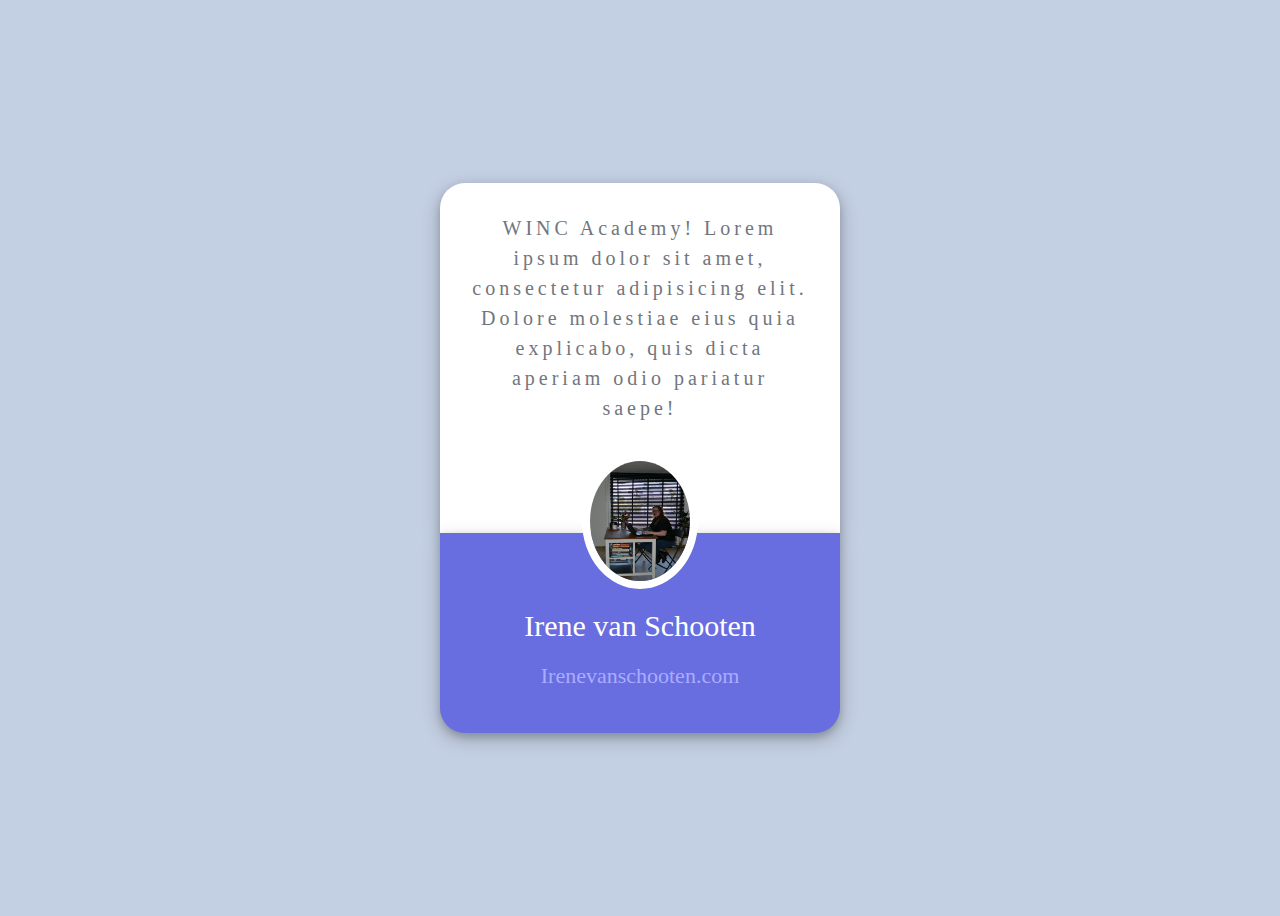
<file: CSS-advanced-eind/deel1/index.html>
<!DOCTYPE html>
<html>

<head>
    <!-- hier zet je de code in de head tags -->
    <title> Ik wil leren programmeren </title>
</head>

<body>

    <div class="container">
        <div class="container__header">
            <div class="container__text"> WINC Academy! Lorem ipsum dolor sit amet, consectetur adipisicing elit.
                Dolore molestiae
                eius
                quia explicabo, quis dicta aperiam odio pariatur saepe! <delectus class="20"></delectus>
            </div>
        </div>
        <div class="container__footer">
            <div class="container__photo"> <img src="portret.JPG" width="50px">
            </div>
            <div class="container__name">Irene van Schooten</div>
            <div class="container__website">Irenevanschooten.com</div>
        </div>
    </div>
    <link rel="stylesheet" type="text/css" href="index.css" />
</body>

</html>
</file>
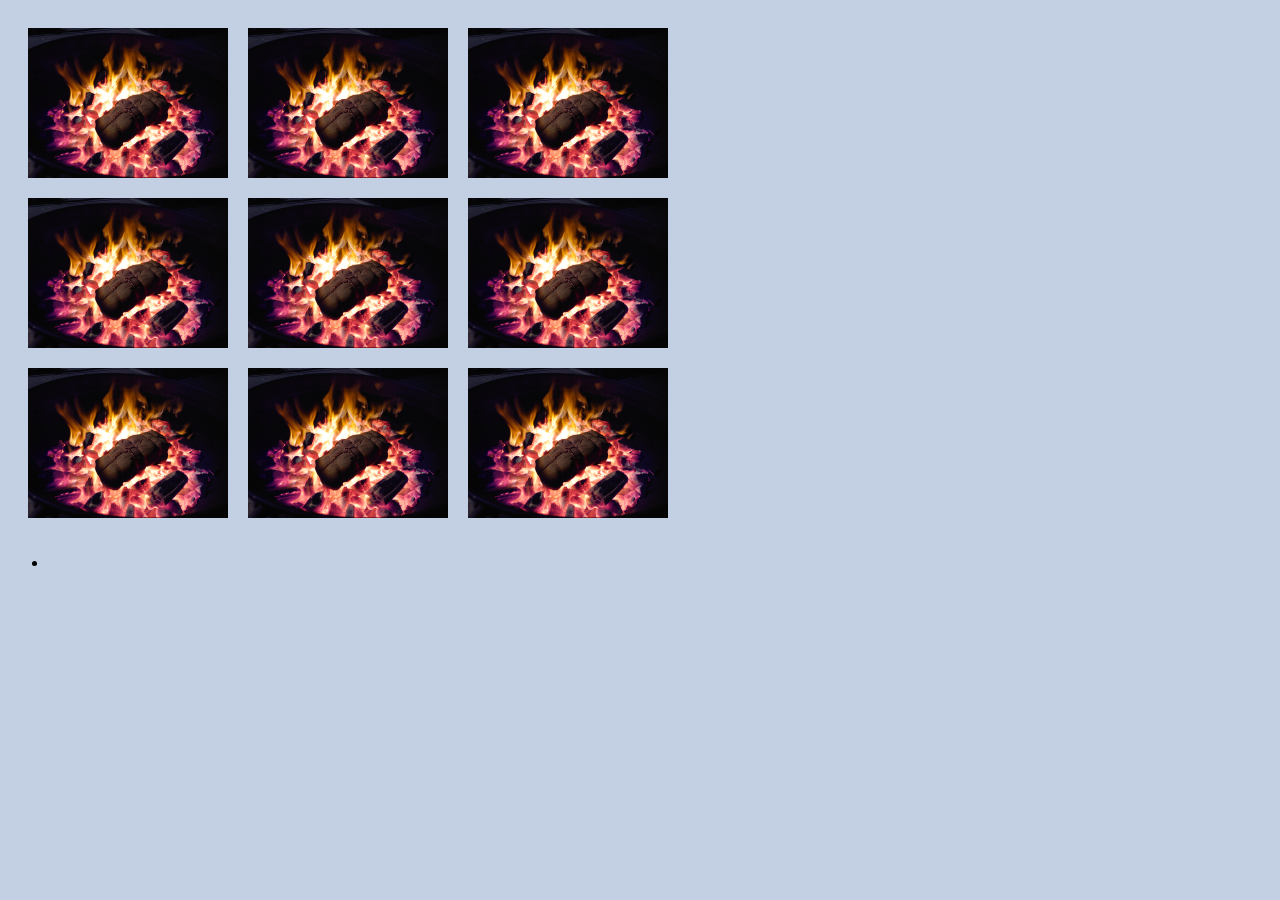
<file: CSS-advanced-eind/deel2/index.html>
<!DOCTYPE html>
<html>

<head>
    <!-- hier zet je de code in de head tags -->
    <title> Ik wil leren programmeren </title>
</head>
<link rel="stylesheet" type="text/css" href="CSS-deel2/index.css" />


<body>

    <div class="grid">

        <div class="grid__photo">
            <img class="grid__img" src="BBQ.jpeg" width="200px">
        </div>
        <div class="grid__overlay">
            <button class="grid__overlay__button">READ MORE</button>
        </div>

        <div class="grid__photo">
            <img class="grid__img" src="BBQ.jpeg" width="200px">
        </div>
        <div class="grid__overlay">
            <button class="grid__overlay__button--1">READ MORE</button>
        </div>

        <div class="grid__photo">
            <img class="grid__img" src="BBQ.jpeg" width="200px">
        </div>
        <div class="grid__overlay">
            <button class="grid__overlay__button">READ MORE</button>
        </div>

        <div class="grid__photo">
            <img class="grid__img" src="BBQ.jpeg" width="200px">
        </div>
        <div class="grid__overlay">
            <button class="grid__overlay__button">READ MORE</button>
        </div>

        <div class="grid__photo">
            <img class="grid__img" src="BBQ.jpeg" width="200px">
        </div>
        <div class="grid__overlay">
            <button class="grid__overlay__button">READ MORE</button>
        </div>

        <div class="grid__photo">
            <img class="grid__img" src="BBQ.jpeg" width="200px">
        </div>
        <div class="grid__overlay">
            <button class="grid__overlay__button">READ MORE</button>
        </div>


        <div class="grid__photo">
            <img class="grid__img" src="BBQ.jpeg" width="200px">
        </div>
        <div class="grid__overlay">
            <button class="grid__overlay__button">READ MORE</button>
        </div>

        <div class="grid__photo">
            <img class="grid__img" src="BBQ.jpeg" width="200px">
        </div>
        <div class="grid__overlay">
            <button class="grid__overlay__button">READ MORE</button>
        </div>

        <div class="grid__photo">
            <img class="grid__img" src="BBQ.jpeg" width="200px">
        </div>
        <div class="grid__overlay">
            <button class="grid__overlay__button">READ MORE</button>
        </div>




    </div>



    <ul>
        <li><a href="#"></a><i class="fab fa-facebook-square"></i>

    </ul>

</body>

</html>
</file>
<file: CSS-advanced-eind/deel1/index.css>
body {
  display: grid;
  place-content: center;
  background: #c3cfe2;
}

.container {
  display: flex;
  height: 100vh;
  flex-direction: column;
  align-items: center;
  justify-content: center;
}
.container__header {
  height: 350px;
  width: 400px;
  background-color: #fff;
  border-radius: 25px 25px 0px 0px;
  box-shadow: 0 4px 8px 0 rgba(0, 0, 0, 0.2), 0 6px 20px 0 rgba(0, 0, 0, 0.19);
}
.container__text {
  color: #71767e;
  letter-spacing: 4px;
  font-size: 20px;
  text-align: center;
  padding: 30px;
  line-height: 1.5;
}
.container__footer {
  height: 200px;
  width: 400px;
  background-color: #686de0;
  border-radius: 0px 0px 25px 25px;
  box-shadow: 0 4px 8px 0 rgba(0, 0, 0, 0.2), 0 6px 20px 0 rgba(0, 0, 0, 0.19);
}
.container__photo img {
  width: 100px;
  height: 120px;
  border-radius: 50%;
  border: 8px solid #fff;
  display: block;
  margin-left: auto;
  margin-right: auto;
  margin-top: -80px;
  margin-bottom: 5%;
}
.container__name {
  color: #fff;
  font-size: 30px;
  text-align: center;
  margin-bottom: 5%;
}
.container__website {
  color: #a9acff;
  font-size: 22px;
  text-align: center;
  margin-bottom: 5%;
}/*# sourceMappingURL=index.css.map */
</file>
<file: CSS-advanced-eind/deel2/CSS-deel2/index.css>
@charset "UTF-8";
ul {
  display: inline-block;
}

.fa-laptop-code::before {
  margin-right: 0%;
  background-color: #e17b77;
  content: "";
}

.fa-twitter::before {
  background-color: #3b5998;
  content: "";
}

.fa-linkedin-in::before {
  background-color: #00aced;
  content: "";
}

.fa-facebook-f::before {
  background-color: #333;
  content: "";
}

.fa-github::before {
  background-color: #007bb6;
  content: "";
}

body {
  background: #c3cfe2;
  place-content: center;
}

.grid {
  display: grid;
  grid-template-columns: 200px;
  gap: 20px;
  position: relative;
  margin: 20px;
  max-width: 700px;
}
.grid__photo {
  display: block;
  width: 200px;
  height: 150px;
}
.grid__overlay {
  position: absolute;
  top: 0;
  bottom: 0;
  left: 0;
  right: 0;
  width: 200px;
  height: 150px;
  opacity: 0;
  transition: 500ms;
  background-color: #2d82bb;
}
.grid__overlay__button {
  font-size: 12px;
  position: absolute;
  top: 50%;
  left: 50%;
  transform: translate(-50%, -50%);
  text-align: center;
}
.grid__img:hover {
  position: absolute;
  top: 0;
  bottom: 0;
  left: 0;
  right: 0;
  width: 200px;
  height: 150px;
  opacity: 0;
  transition: 500ms;
  background-color: #2d82bb;
  font-size: 12px;
  position: absolute;
  top: 50%;
  left: 50%;
  transform: translate(-50%, -50%);
  text-align: center;
  opacity: 1;
}

@media screen and (min-width: 700px) {
  .grid {
    display: grid;
    grid-gap: 20px;
    grid-template-columns: 200px 200px;
  }
}
@media screen and (min-width: 1024px) {
  .grid {
    display: grid;
    grid-gap: 20px;
    grid-template-columns: 200px 200px 200px;
  }
}/*# sourceMappingURL=index.css.map */
</file>
